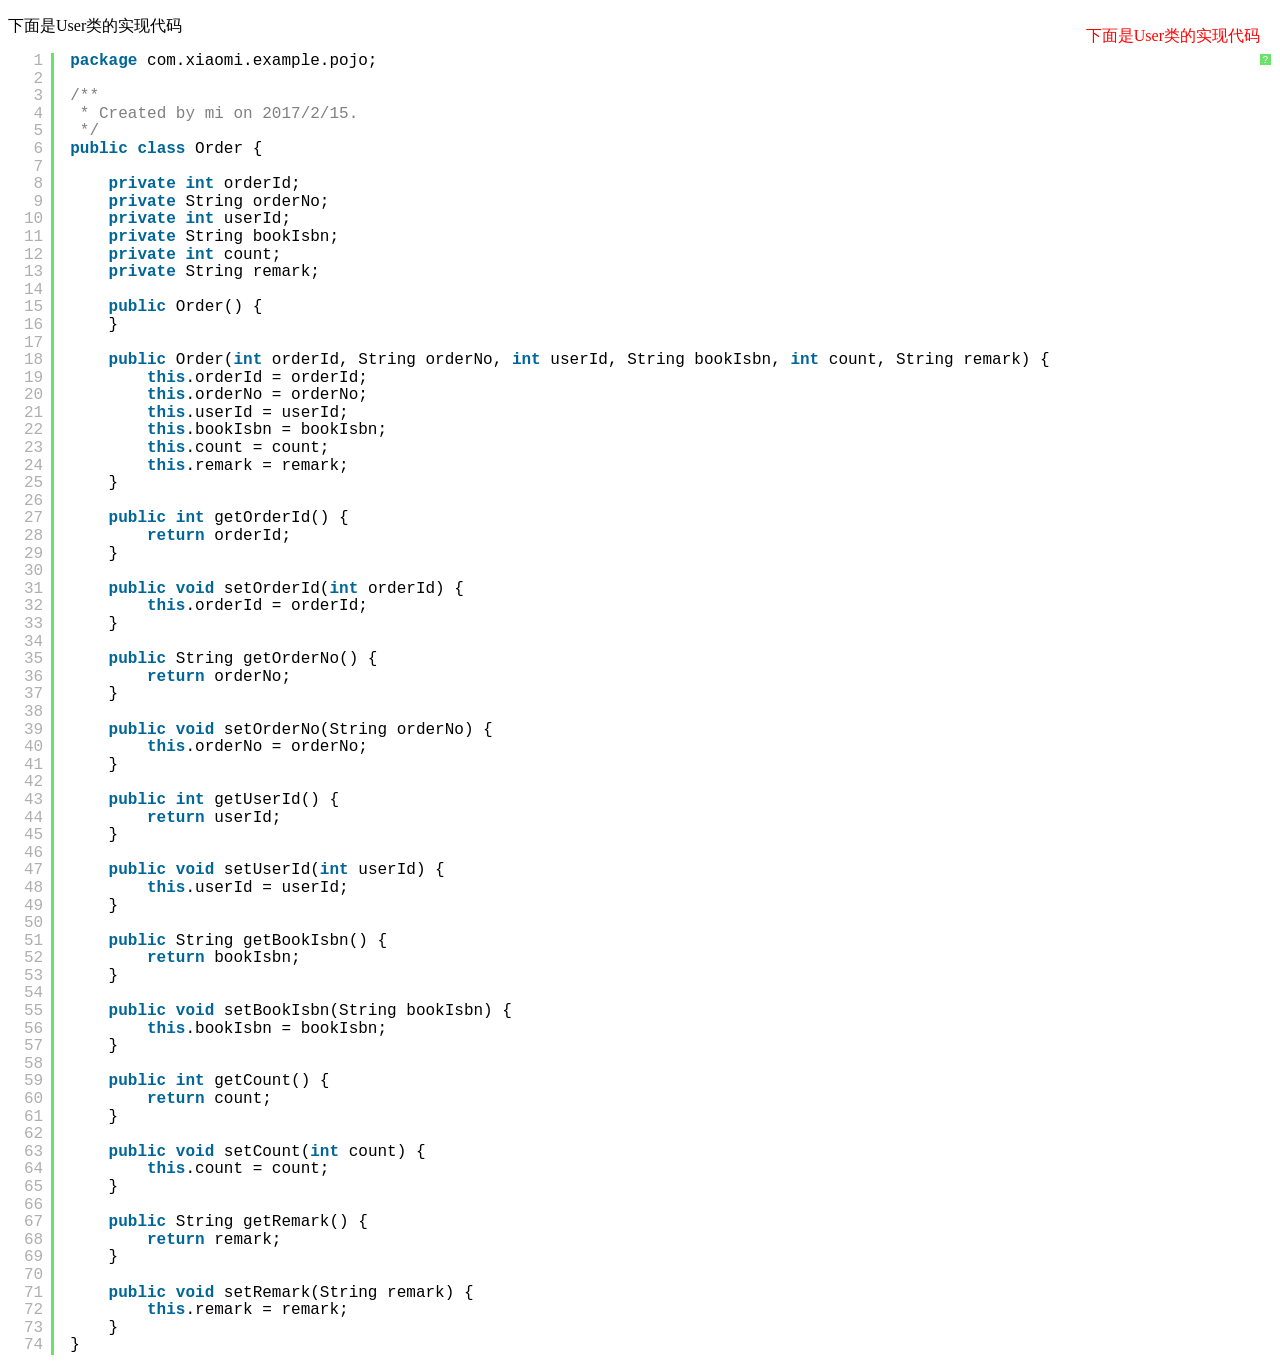
<file: code.html>
<!DOCTYPE html>
<html lang="en">
<head>
    <meta charset="UTF-8">
    <title>Title</title>
    <script type="text/javascript" src="js/syntax-high-lighter/shCore.js" ></script>
    <script type="text/javascript" src="js/syntax-high-lighter/shBrushJava.js"></script>
    <link type="text/css" rel="stylesheet" href="css/syntax-high-lighter/shCoreDefault.css">
    <script type="text/javascript">SyntaxHighlighter.all();</script>
    <style type="text/css">
        p.relative{
            position: fixed;
            top: 10px;
            bottom: 20px;
            right: 20px;
            color: #FF0000;
        }
    </style>
</head>
<body>
<p class="relative">下面是User类的实现代码</p>
<p >下面是User类的实现代码</p>
<pre class="brush: java;" >
package com.xiaomi.example.pojo;

/**
 * Created by mi on 2017/2/15.
 */
public class Order {

    private int orderId;
    private String orderNo;
    private int userId;
    private String bookIsbn;
    private int count;
    private String remark;

    public Order() {
    }

    public Order(int orderId, String orderNo, int userId, String bookIsbn, int count, String remark) {
        this.orderId = orderId;
        this.orderNo = orderNo;
        this.userId = userId;
        this.bookIsbn = bookIsbn;
        this.count = count;
        this.remark = remark;
    }

    public int getOrderId() {
        return orderId;
    }

    public void setOrderId(int orderId) {
        this.orderId = orderId;
    }

    public String getOrderNo() {
        return orderNo;
    }

    public void setOrderNo(String orderNo) {
        this.orderNo = orderNo;
    }

    public int getUserId() {
        return userId;
    }

    public void setUserId(int userId) {
        this.userId = userId;
    }

    public String getBookIsbn() {
        return bookIsbn;
    }

    public void setBookIsbn(String bookIsbn) {
        this.bookIsbn = bookIsbn;
    }

    public int getCount() {
        return count;
    }

    public void setCount(int count) {
        this.count = count;
    }

    public String getRemark() {
        return remark;
    }

    public void setRemark(String remark) {
        this.remark = remark;
    }
}

</pre>

</body>
</html>
</file>
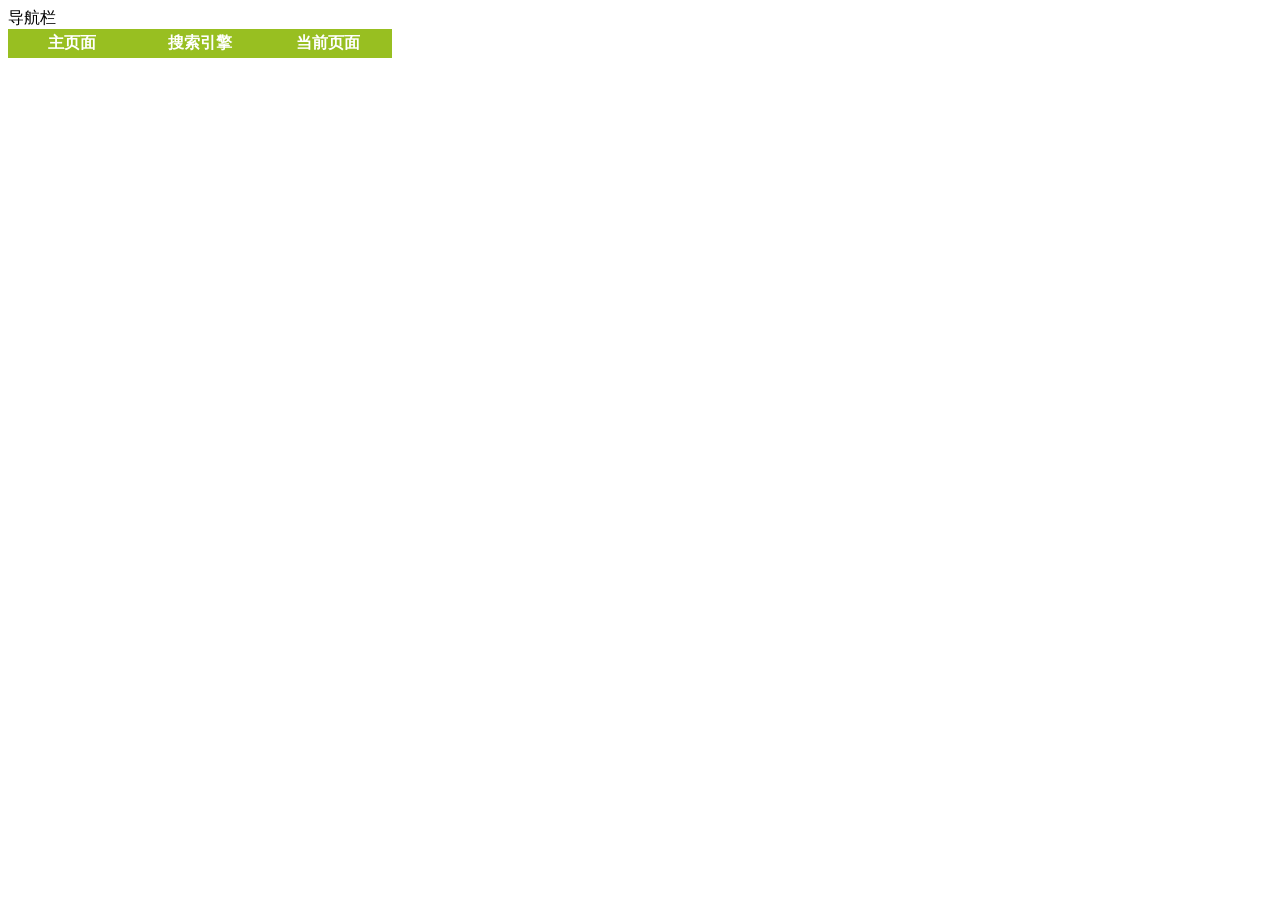
<file: html/box-model.html>
<!DOCTYPE html>
<html lang="en" xmlns:border="http://www.w3.org/1999/xhtml">
<head>
    <meta charset="UTF-8">
    <title>CSS盒子模型</title>
    <style type="text/css">
        ul{
            list-style-type: none;
            margin:0;
            padding: 0;
            overflow: hidden;

        }
        li{
            float: left;
        }
        a:link , a:visited{
            display: block;
            background-color: #98bf21;
            text-align: center;
            font-weight:bold;
            color:#FFFFFF;
            width:120px;
            padding:4px;
            text-decoration: none;
        }
        a:hover, a:active{
            background-color: #7A991A;
        }

        .dropdown{
            position: relative;
            display: inline-block;
        }
        .dropdown-content{
            display: none;
            position: absolute;
            background-color: #1dc116;
            min-width: 160px;
            box-shadow: 0px 8px 16px 0px ;
            padding: 12px 16px;
        }
        .dropdown:hover .dropdown-content {
            display: block;
        }
    </style>
</head>
<body>
导航栏
<br>
<ul>
    <li><a href="../index.html">主页面</a></li>
    <li class="dropdown"><a href="#">搜索引擎</a>
        <div class="dropdown-content"><p>1111111111</p><p>2222222222</p></div>
    </li>
    <li><a href="#">当前页面</a></li>
</ul>

<!--<div style="background-color:lightgrey;  border:25px solid green;padding: 25px; border-radius: 10px; top: 0px;" >
   <img src="../img/img_submit.gif" style=" top: 0px; z-index: -1">
    这是元素

</div>-->

</body>
</html>
</file>
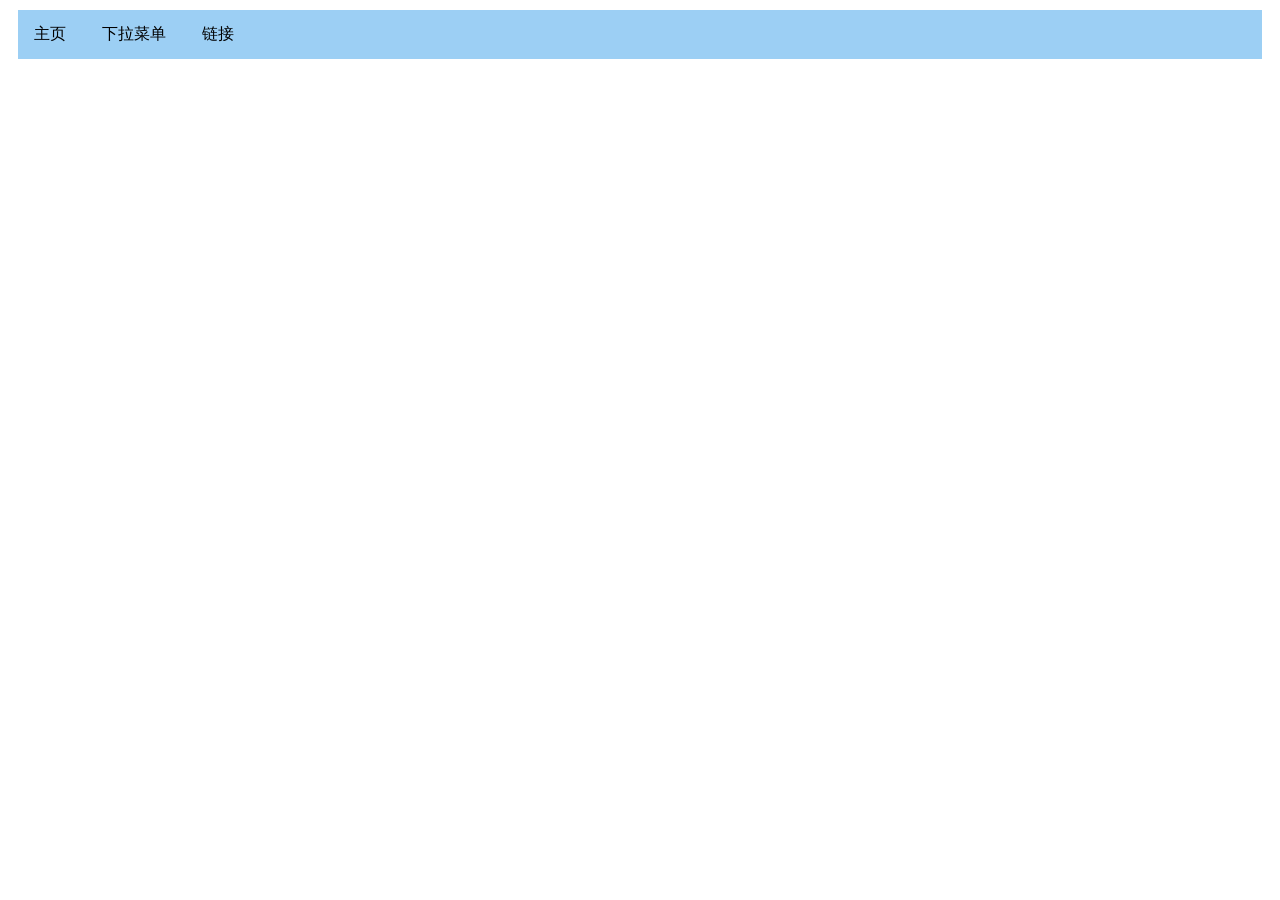
<file: html/daohang.html>
<!DOCTYPE html>
<html>
<head>
    <title>下拉菜单实例|菜鸟教程(runoob.com)</title>
    <meta charset="utf-8">
    <style>
        .daohang {
            margin: 10px;
            padding: 0px;
            background-color: #9ccff4;
        }
        .dropdown {
            display: inline-block;
        }
         .dropbtn {
            display: inline-block;
            color: black;
            text-align: center;
            padding: 14px 16px;
            text-decoration: none;
        }
        .dropdown:hover .dropbtn {
            background-color: #2a9988;
        }

        .dropdown-content {
            display: none;
            position: absolute;
            background-color: #f9f9f9;
            min-width: 160px;
            box-shadow: 0px 8px 16px 0px rgba(0,0,0,0.2);
        }

        .dropdown-content a {
            color: black;
            padding: 12px 16px;
            text-decoration: none;
            display: block;
        }

        .dropdown-content a:hover {background-color: #f1f1f1}

        .dropdown:hover .dropdown-content {
            display: block;
        }
    </style>
</head>
<body>

<div class="daohang">
    <div class="dropdown">
        <a href="index.html" class="dropbtn">主页 </a>
    </div>
    <div class="dropdown">
        <a href="#" class="dropbtn">下拉菜单</a>
        <div class="dropdown-content">
            <a href="#">链接 1</a>
            <a href="#">链接 2</a>
            <a href="#">链接 3</a>
        </div>
    </div>
    <div class="dropdown">
        <a href="#" class="dropbtn">链接</a>
        <div class="dropdown-content">
            <a href="https://www.baidu.com">百度</a>
            <a href="https://www.google.com.hk">谷歌</a>
            <a href="http://www.iqiyi.com">爱奇艺</a>
        </div>
    </div>
</div>

</body>
</html>
</file>
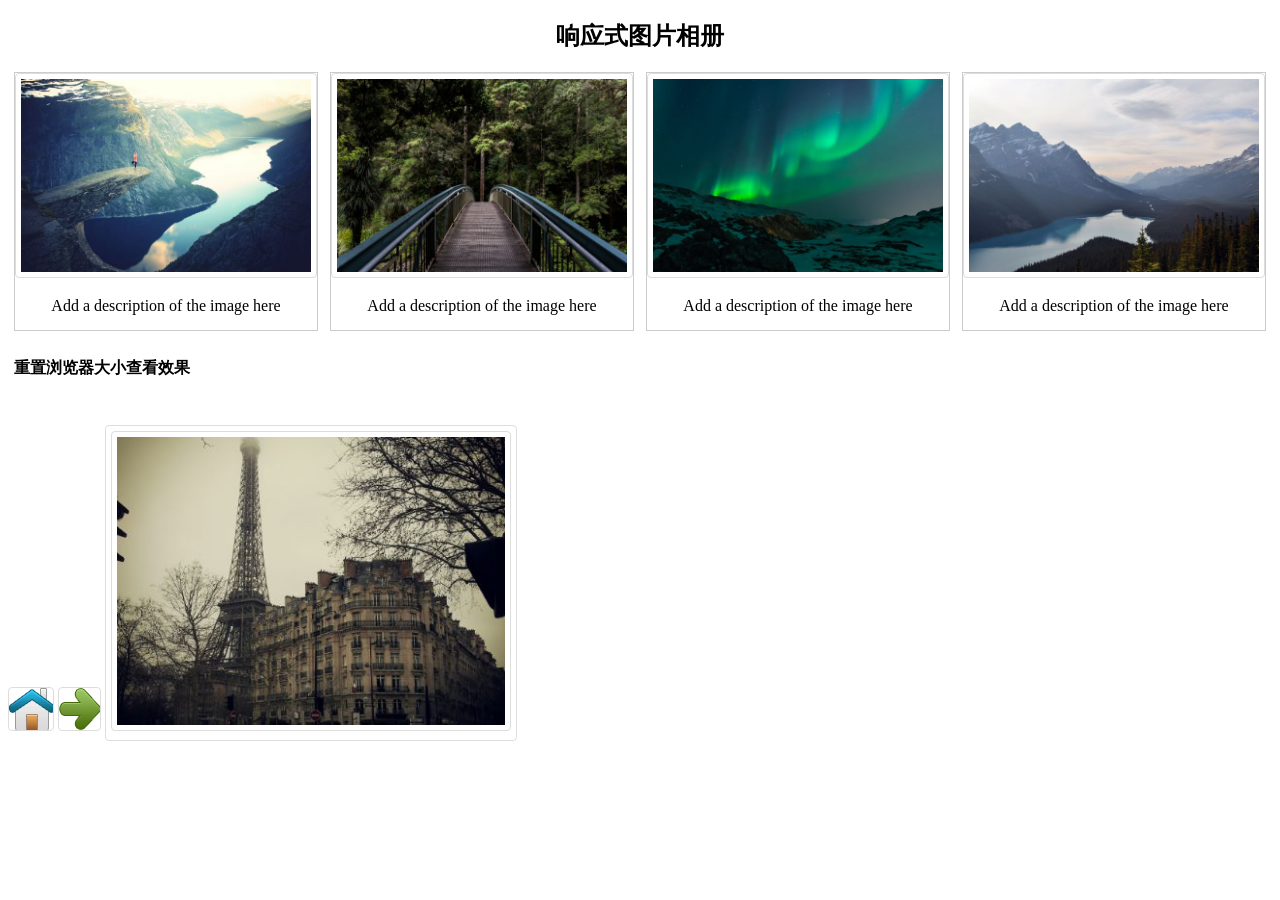
<file: html/image_show.html>
<!DOCTYPE html>
<html>
<head>
    <meta charset="utf-8">
    <title>菜鸟教程(runoob.com)</title>
    <link type="text/css" rel="stylesheet" href="../css/my-style.css" >
    <style>
        div.img {
            border: 1px solid #ccc;
        }

        div.img:hover {
            border: 1px solid #777;
        }

        div.img img {
            width: 100%;
            height: auto;
        }

        div.desc {
            padding: 15px;
            text-align: center;
        }

        * {
            box-sizing: border-box;
        }

        .responsive {
            padding: 0 6px;
            float: left;
            width: 24.99999%;
        }

        @media only screen and (max-width: 700px){
            .responsive {
                width: 49.99999%;
                margin: 6px 0;
            }
        }

        @media only screen and (max-width: 500px){
            .responsive {
                width: 100%;
            }
        }

        .clearfix:after {
            content: "";
            display: table;
            clear: both;
        }
    </style>
</head>
<body>

<h2 style="text-align:center">响应式图片相册</h2>

<div class="responsive">
    <div class="img">
        <a target="_blank" href="../img/img_show1.jpg">
            <img src="../img/img_show1.jpg" alt="Trolltunga Norway" width="300" height="200">
        </a>
        <div class="desc">Add a description of the image here</div>
    </div>
</div>


<div class="responsive">
    <div class="img">
        <a target="_blank" href="../img/img_show2.jpg">
            <img src="../img/img_show2.jpg" alt="Forest" width="600" height="400">
        </a>
        <div class="desc">Add a description of the image here</div>
    </div>
</div>

<div class="responsive">
    <div class="img">
        <a target="_blank" href="../img/img_show3.jpg">
            <img src="../img/img_show3.jpg" alt="Northern Lights" width="600" height="400">
        </a>
        <div class="desc">Add a description of the image here</div>
    </div>
</div>

<div class="responsive">
    <div class="img">
        <a target="_blank" href="../img/img_show4.jpg">
            <img src="../img/img_show4.jpg" alt="Mountains" width="600" height="400">
        </a>
        <div class="desc">Add a description of the image here</div>
    </div>
</div>

<div class="clearfix"></div>

<div style="padding:6px;">

    <h4>重置浏览器大小查看效果</h4>
</div>
<br>
<img class="home" src="../img/img_trans.gif">
<img class="next" src="../img/img_trans.gif">

<a class="imglink" target="_blank" href="../img/paris.jpg">
    <img src="../img/paris.jpg" alt="Pairs" width="400" height="300">
</a>

</body>
</html>
</file>
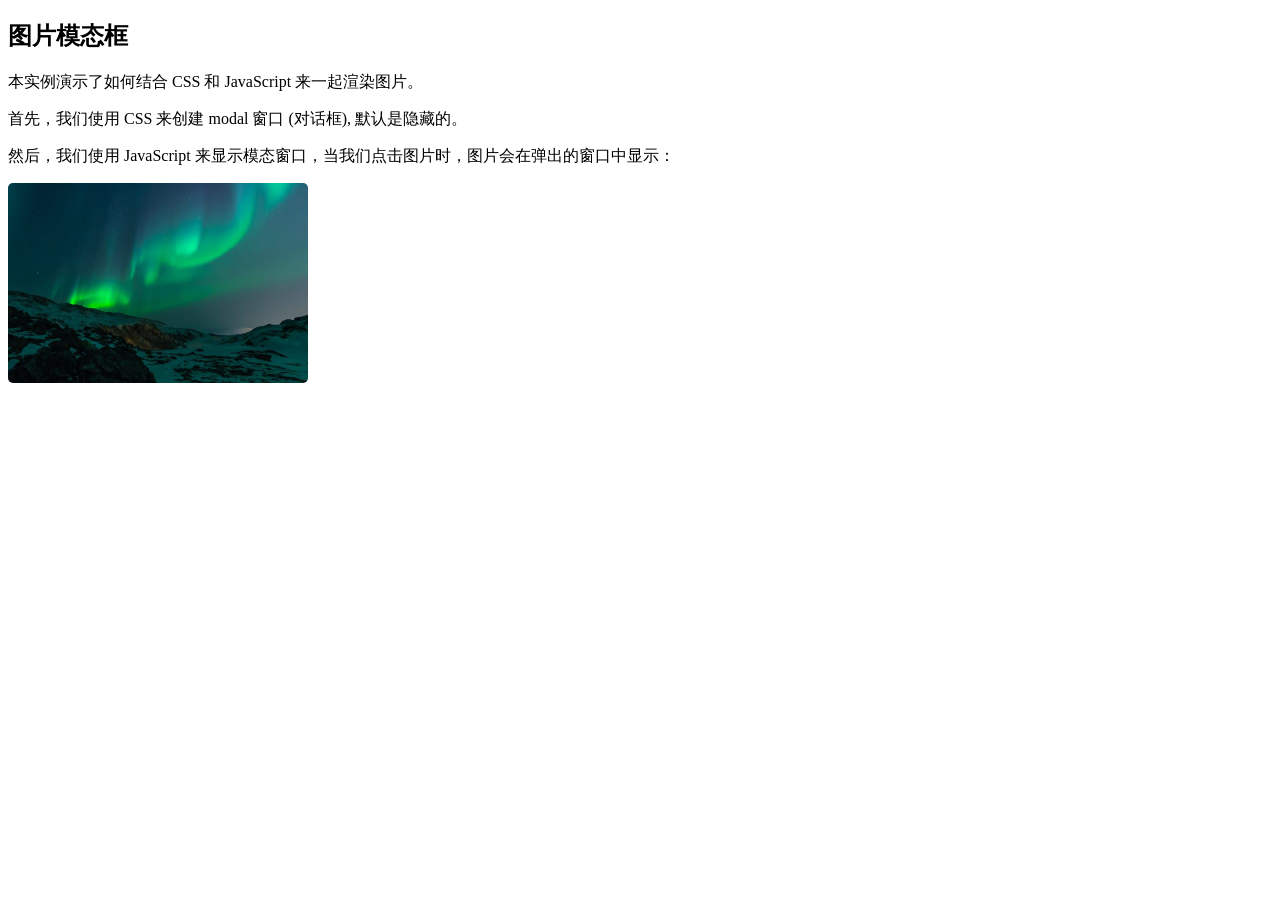
<file: html/modal_show.html>
<!DOCTYPE html>
<html>
<head>
    <meta charset="utf-8">
    <title>菜鸟教程(runoob.com)</title>
    <style>
        #myImg {
            border-radius: 5px;
            cursor: pointer;
            transition: 0.3s;
        }

        #myImg:hover {opacity: 0.7;}

        /* The Modal (background) */
        .modal {
            display: none; /* Hidden by default */
            position: fixed; /* Stay in place */
            z-index: 1; /* Sit on top */
            padding-top: 100px; /* Location of the box */
            left: 0;
            top: 0;
            width: 100%; /* Full width */
            height: 100%; /* Full height */
            overflow: auto; /* Enable scroll if needed */
            background-color: rgb(0,0,0); /* Fallback color */
            background-color: rgba(0,0,0,0.9); /* Black w/ opacity */
        }

        /* Modal Content (image) */
        .modal-content {
            margin: auto;
            display: block;
            width: 80%;
            max-width: 700px;
        }

        /* Caption of Modal Image */
        #caption {
            margin: auto;
            display: block;
            width: 80%;
            max-width: 700px;
            text-align: center;
            color: #ccc;
            padding: 10px 0;
            height: 150px;
        }

        /* Add Animation */
        .modal-content, #caption {
            -webkit-animation-name: zoom;
            -webkit-animation-duration: 0.6s;
            animation-name: zoom;
            animation-duration: 0.6s;
        }

        @-webkit-keyframes zoom {
            from {-webkit-transform: scale(0)}
            to {-webkit-transform: scale(1)}
        }

        @keyframes zoom {
            from {transform: scale(0.1)}
            to {transform: scale(1)}
        }

        /* The Close Button */
        .close {
            position: absolute;
            top: 15px;
            right: 35px;
            color: #f1f1f1;
            font-size: 40px;
            font-weight: bold;
            transition: 0.3s;
        }

        .close:hover,
        .close:focus {
            color: #bbb;
            text-decoration: none;
            cursor: pointer;
        }

        /* 100% Image Width on Smaller Screens */
        @media only screen and (max-width: 700px){
            .modal-content {
                width: 100%;
            }
        }
    </style>
</head>
<body>

<h2>图片模态框</h2>
<p>本实例演示了如何结合 CSS 和 JavaScript 来一起渲染图片。</p><p>
    首先，我们使用 CSS 来创建 modal 窗口 (对话框), 默认是隐藏的。<p>
<p>然后，我们使用 JavaScript 来显示模态窗口，当我们点击图片时，图片会在弹出的窗口中显示：</p>
<img id="myImg" src="../img/img_lights.jpg" alt="Northern Lights, Norway" width="300" height="200">

<!-- The Modal -->
<div id="myModal" class="modal">
    <span class="close">×</span>
    <img class="modal-content" id="img01">
    <div id="caption"></div>
</div>

<script>
    // 获取模态窗口
    var modal = document.getElementById('myModal');

    // 获取图片模态框，alt 属性作为图片弹出中文本描述
    var img = document.getElementById('myImg');
    var modalImg = document.getElementById("img01");
    var captionText = document.getElementById("caption");
    img.onclick = function(){
        modal.style.display = "block";
        modalImg.src = this.src;
        modalImg.alt = this.alt;
        captionText.innerHTML = this.alt;
    }

    // 获取 <span> 元素，设置关闭模态框按钮
    var span = document.getElementsByClassName("close")[0];

    // 点击 <span> 元素上的 (x), 关闭模态框
    span.onclick = function() {
        modal.style.display = "none";
    }
</script>

</body>
</html>
</file>
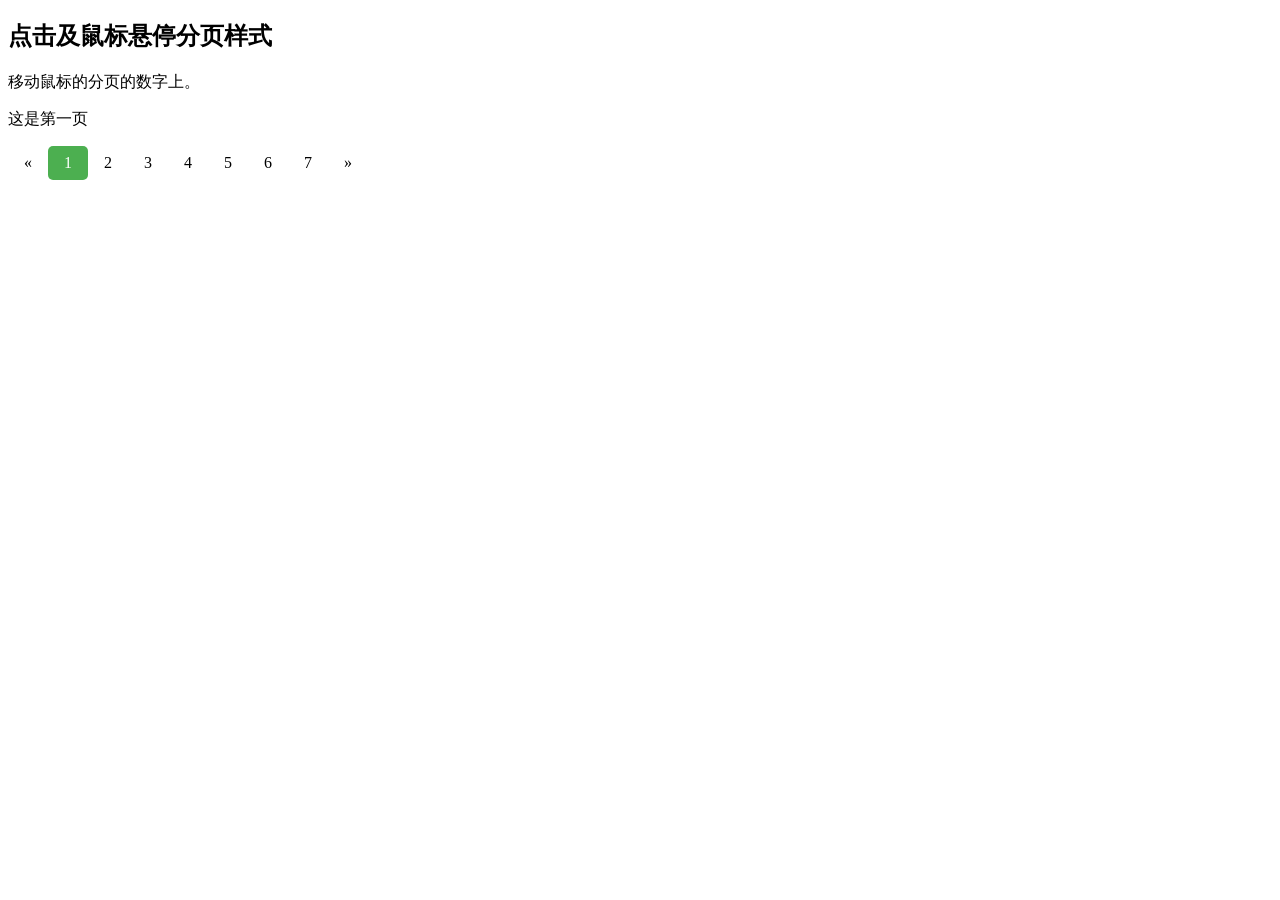
<file: html/page_1.html>
<!DOCTYPE html>
<html>
<head>
    <meta charset="utf-8">
    <title>菜鸟教程(runoob.com)</title>
    <style>
        ul.pagination {
            display: inline-block;
            padding: 0;
            margin: 0;
        }

        ul.pagination li {display: inline;}

        ul.pagination li a {
            color: black;
            float: left;
            padding: 8px 16px;
            text-decoration: none;
            border-radius:5px;
        }

        ul.pagination li a.active {
            background-color: #4CAF50;
            color: white;
        }

        ul.pagination li a:hover:not(.active) {background-color: #ddd;}
    </style>
</head>
<body>

<h2>点击及鼠标悬停分页样式</h2>
<p>移动鼠标的分页的数字上。</p>
<p>
    这是第一页
</p>
<ul class="pagination">
    <li><a href="#">«</a></li>
    <li><a class="active" href="#">1</a></li>
    <li><a href="page_2.html">2</a></li>
    <li><a href="#">3</a></li>
    <li><a href="#">4</a></li>
    <li><a href="#">5</a></li>
    <li><a href="#">6</a></li>
    <li><a href="#">7</a></li>
    <li><a href="page_2.html">»</a></li>
</ul>

</body>
</html>
</file>
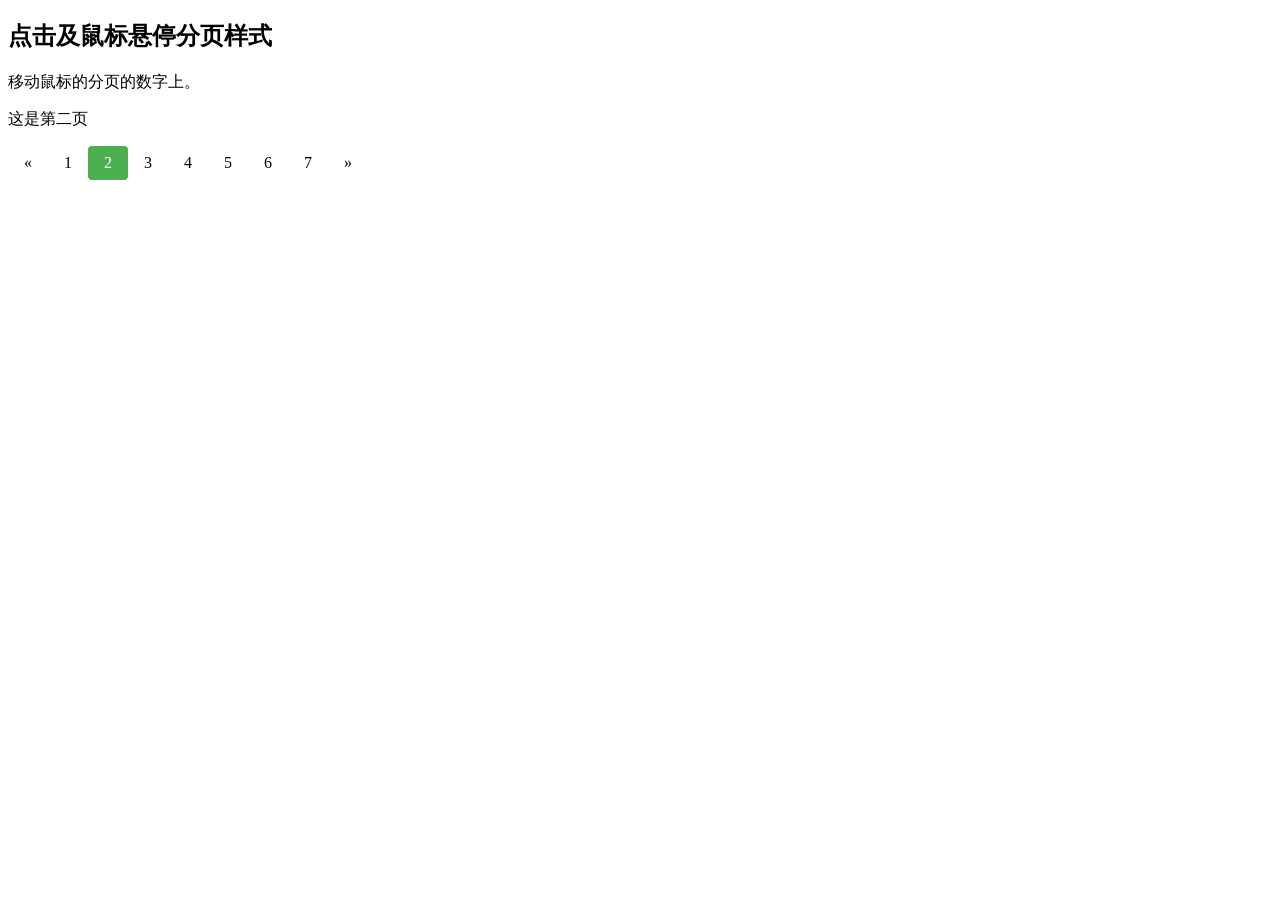
<file: html/page_2.html>
<!DOCTYPE html>
<html>
<head>
    <meta charset="utf-8">
    <title>菜鸟教程(runoob.com)</title>
    <style>
        ul.pagination {
            display: inline-block;
            padding: 0;
            margin: 0;
        }

        ul.pagination li {display: inline;}

        ul.pagination li a {
            color: black;
            float: left;
            padding: 8px 16px;
            text-decoration: none;
            border-radius:4px;
        }

        ul.pagination li a.active {
            background-color: #4CAF50;
            color: white;
        }

        ul.pagination li a:hover:not(.active) {background-color: #ddd;}
    </style>
</head>
<body>

<h2>点击及鼠标悬停分页样式</h2>
<p>移动鼠标的分页的数字上。</p>
<p>
    这是第二页
</p>
<ul class="pagination">
    <li><a href="page_1.html">«</a></li>
    <li><a href="page_1.html">1</a></li>
    <li><a class="active" href="#">2</a></li>
    <li><a href="#">3</a></li>
    <li><a href="#">4</a></li>
    <li><a href="#">5</a></li>
    <li><a href="#">6</a></li>
    <li><a href="#">7</a></li>
    <li><a href="#">»</a></li>
</ul>

</body>
</html>
</file>
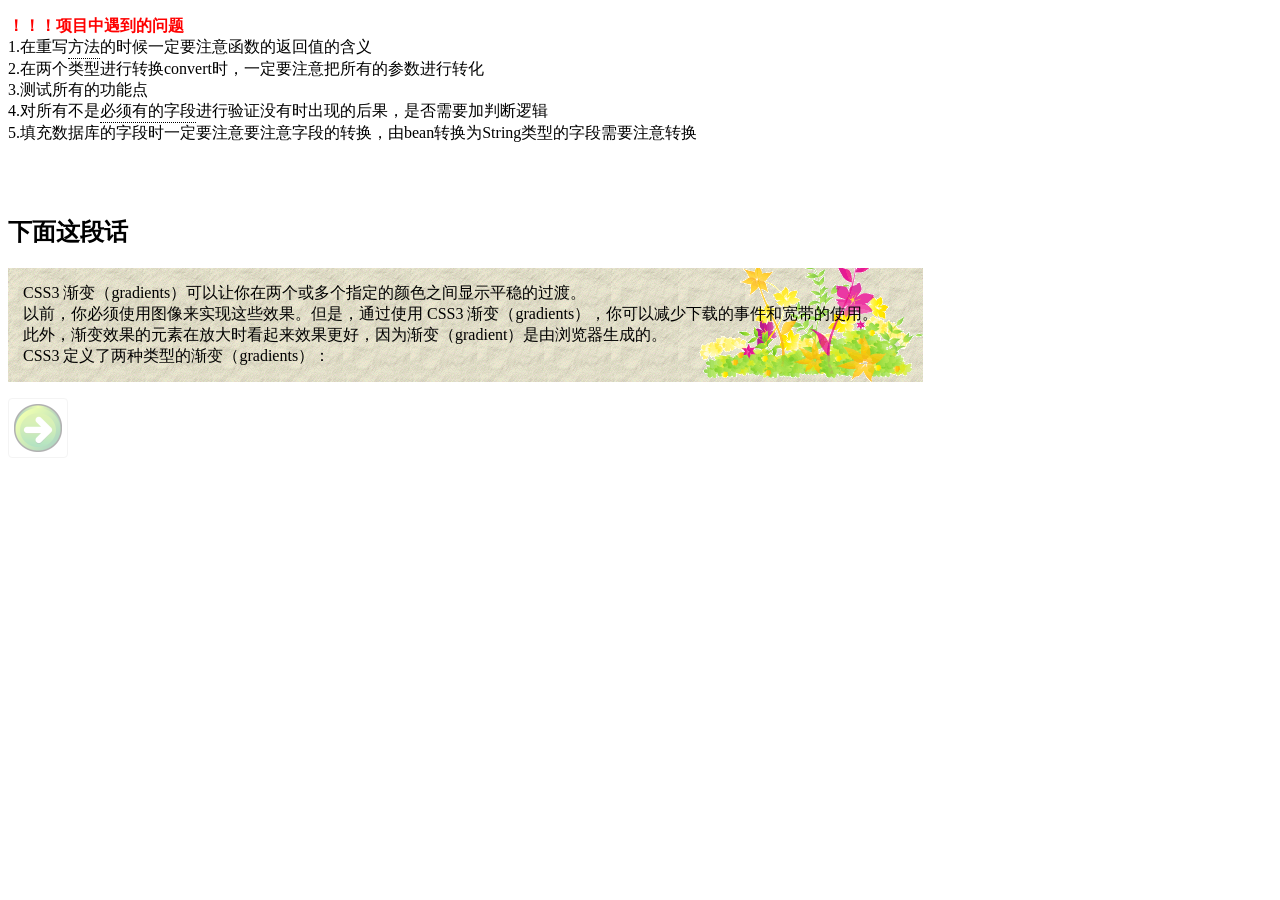
<file: html/tooltip.html>
<!DOCTYPE html>
<html lang="en" xmlns:border="http://www.w3.org/1999/xhtml">
<head>
    <meta charset="UTF-8">
    <title>提示文本</title>
    <link type="text/css" rel="stylesheet" href="../css/my-style.css" />
    <style type="text/css">
        .important{
            color: #FF0000;
            font-family: 华文楷体;
            font-weight: bolder;
        }
    </style>
</head>
<body>
    <p>
        <span class="important">！！！项目中遇到的问题</span> <br>
        1.在重写<span class="tooltip">方法<span class="tooltiptext">指继承类的方法重写</span></span>的时候一定要注意函数的返回值的含义<br>
        2.在两个类型进行转换convert时，一定要注意把所有的参数进行转化<br>
        3.测试所有的功能点<br>
        4.对所有不是<span class="tooltip">必须有的字段<span class="tooltiptext" style="">肯定会有的字段</span></span>进行验证没有时出现的后果，是否需要加判断逻辑<br>
        5.填充数据库的字段时一定要注意要注意字段的转换，由bean转换为String类型的字段需要注意转换<br>
    </p>
    <br><br>
    <h2>下面这段话</h2>
    <p class="background_content" style="width: 70%; font: ;">
        CSS3 渐变（gradients）可以让你在两个或多个指定的颜色之间显示平稳的过渡。<br>
        以前，你必须使用图像来实现这些效果。但是，通过使用 CSS3 渐变（gradients），你可以减少下载的事件和宽带的使用。<br>
        此外，渐变效果的元素在放大时看起来效果更好，因为渐变（gradient）是由浏览器生成的。<br>
        CSS3 定义了两种类型的渐变（gradients）：<br>
    </p>
<img src="../img/img_submit.gif" style="opacity: 0.3" >
</body>
</html>
</file>
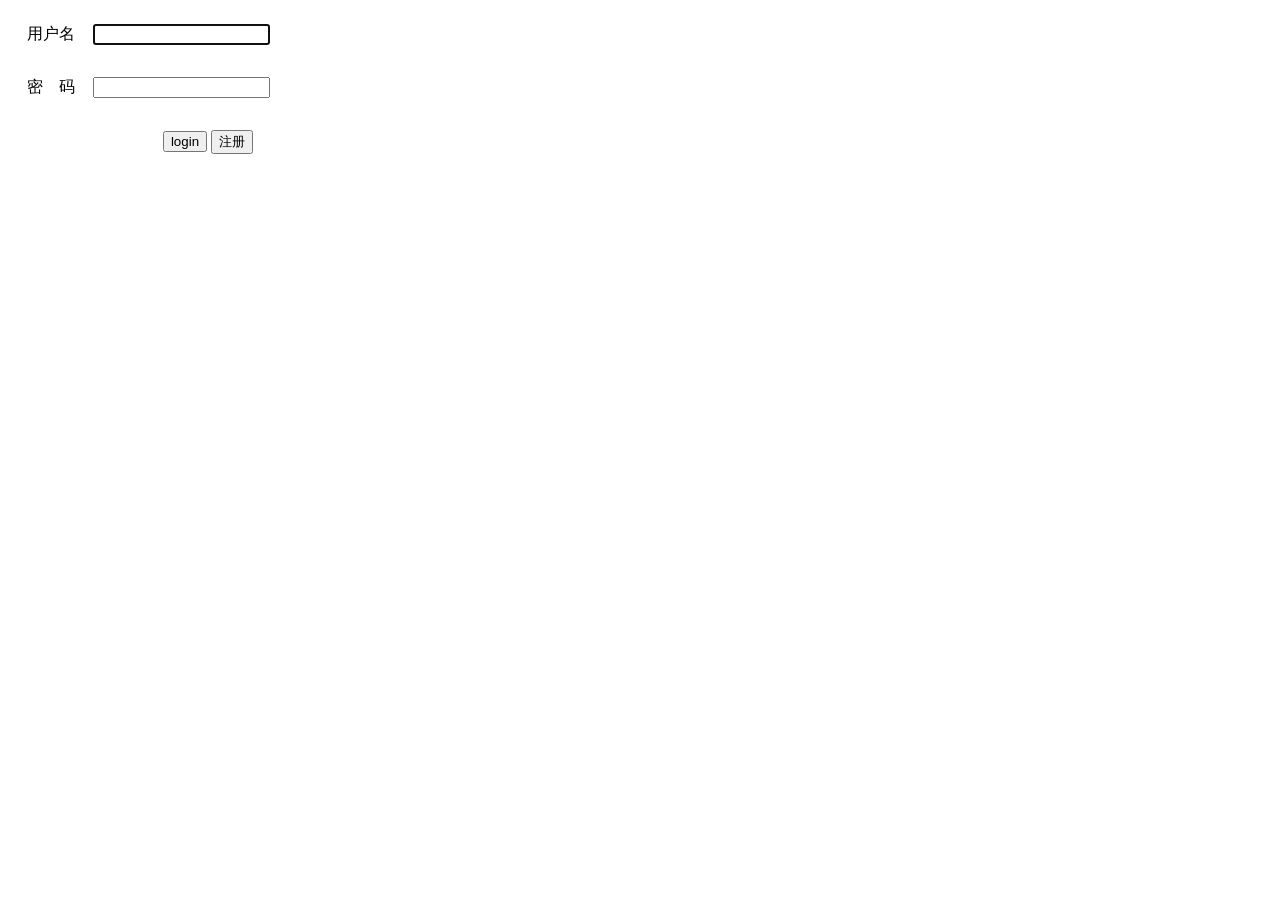
<file: src/main/webapp/views/login.html>
<!DOCTYPE html>
<html lang="en">
<head>
    <meta charset="UTF-8">
    <title>登录</title>
</head>
<script type="text/javascript">
    function login() {
        var username = document.getElementById("username").value;
        var password = document.getElementById("password").value;
        var login_error = document.getElementById("login_error");
        $.ajax({
            type: "POST",
            url: "login",
            contentType:"application/json;charset=utf-8",
            dataType: "text",
            data: JSON.stringify({"username":username, "password":password}),
            success: function (data) {
                var json = JSON.parse(data);
                if(json.result == "OK"){
                    location.href="views/loginsuccess.html";
                    login_error.text="";
                } else {
                    alert("no user or password error");
                    login_error.text="no user or password error";
                }
            }
        });

    }
</script>
<body>

<table cellpadding="0" cellspacing="0" width="400">
    <tr>
        <td><p align="center">用户名</p></td>
        <td><input type="text" id="username" value= "" required autofocus></td>
    </tr>
    <tr>
        <td><p align="center">密　码</p></td>
        <td><input type="password" id="password" required></td>
    </tr>
    <tr >
        <td colspan="2">
            <p align="center"><button type="button" class="btn btn-common" onclick="login()">login</button>
                <input name="register" type="button" value="注册" onclick="register.html"></p>
        </td>
    </tr>
</table>
</body>
</html>
</file>
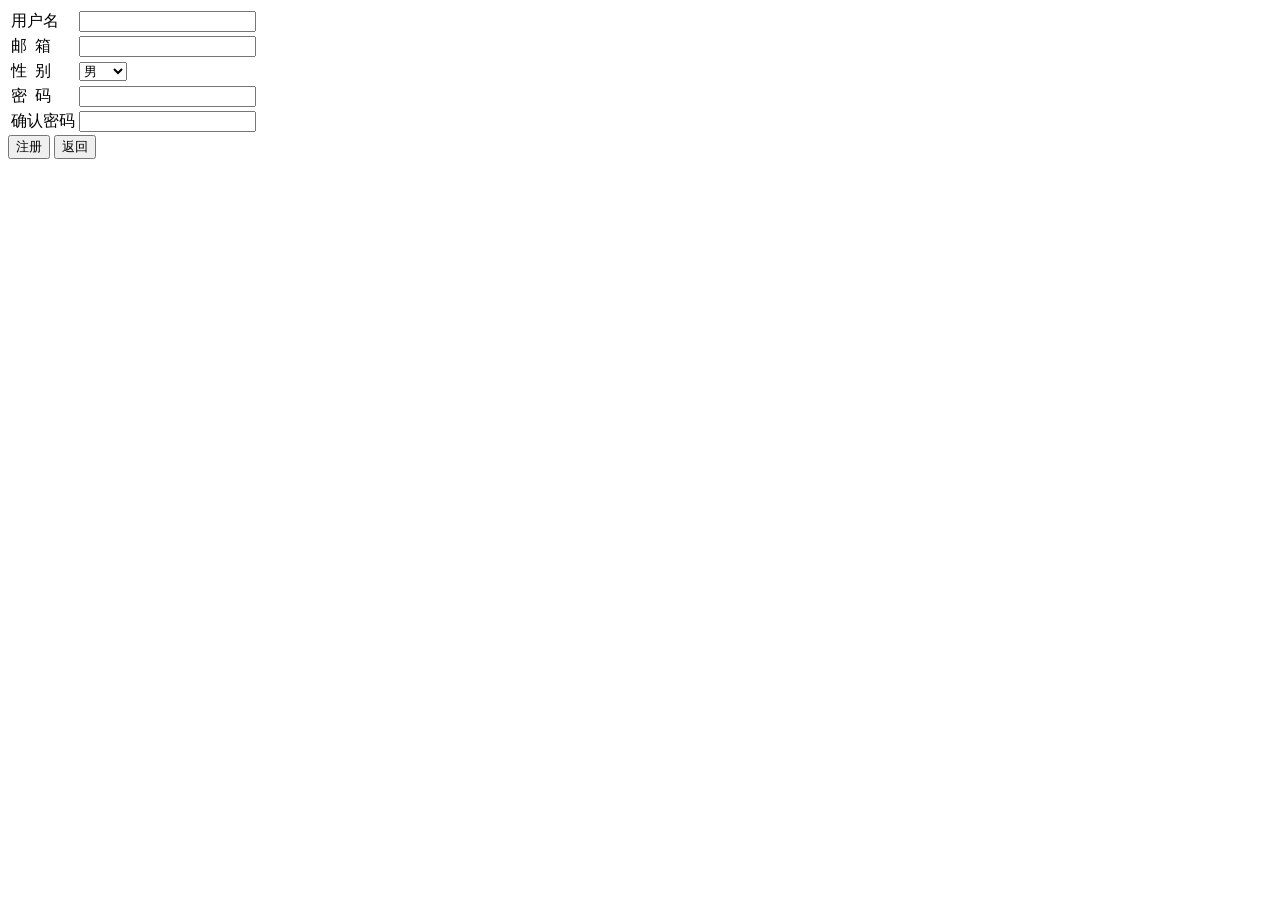
<file: src/main/webapp/views/register.html>
<!DOCTYPE html>
<html lang="en">
<head>
    <meta charset="UTF-8">
    <title>注册用户</title>
    <script type="text/javascript" src="js/jquery-3.2.0.min.js"></script>
</head>
<script type="text/javascript">

    $(function(){

    });
    function back() {
        window.history.back(-1);
    }
    function nameVerify() {
        var userName = document.getElementById("username").value;
        var nameVerify = document.getElementById("nameVerify");
        if(userName != null && userName != "") {
            nameVerify.innerHTML = "";
        } else {
            nameVerify.innerHTML = "用户名不能为空";
            return false;
        }
        // look name is exist
        var url = "";
        alert(url);
        /*$.ajax({
            type: "GET",
            url: url,
            dataType: "json",
            contentType: "application/json;charset=utf-8",
            data: {"userName": userName},
            success: function (data) {
                var json = JSON.parse(data);
                if(json.result=="YES") {
                    //exist user
                    nameVerify.innerHTML = "there had a user";
                    return false;
                } else {
                    nameVerify.innerHTML = "";
                    return true;
                }
            }
        });*/
    }
    function emailVerify() {
        var email = document.getElementById("email").value;
        var emailVerify = document.getElementById("emailVerify");
        var emailReg = /^([a-zA-Z0-9]+[_|\_|\.]?)*[a-zA-Z0-9]+@([a-zA-Z0-9]+[_|\_|\.]?)*[a-zA-Z0-9]+\.[a-zA-Z]{2,3}$/;
        if(email != null && emailReg.test(email)){
            emailVerify.innerHTML = "";
            return true;
        } else {
            emailVerify.innerHTML = "邮件格式不正确";
            return false;
        }
    }
    function passwordVerify() {
        var password = document.getElementById("password").value;
        var confirmPwd = document.getElementById("confirmPwd").value;
        var passwordVerify = document.getElementById("passwordVerify");
        var confirmPwdVerify = document.getElementById("confirmPwdVerify");
        if((password==null || password.length<3) && confirmPwd !== password){
            passwordVerify.innerHTML = "密码不符合要求";
            return false;
        } else{
            passwordVerify.innerHTML = "";
            return true;
        }
    }
    function register() {
        if(nameVerify() && passwordVerify()) {
            var xmlHttp;
            var content="";
            var username = document.getElementById("username").value;
            content += "username=" + username;
            var email = document.getElementById("email").value;
            content += "&email=" + email;
            var gender = document.getElementById("gender").value;
            content += "&gender=" + gender;
            var password = document.getElementById("password").value;
            content += "&password=" + password;

            if(window.XMLHttpRequest){
                xmlHttp = new XMLHttpRequest();
            } else {
                xmlHttp = new ActiveXObject("Microsoft.XMLHTTP");
            }
            xmlHttp.onreadystatechange=function () {
                if(xmlHttp.readyState == 4 && (xmlHttp.status == 200 || xmlHttp.status == 304 )){
                    alert(xmlHttp.responseText);
                }
            }
            xmlHttp.open("POST", "register", true);
            xmlHttp.setRequestHeader("Content-Type", "application/x-www-form-urlencoded");
            xmlHttp.send(content);
        } else {
            alert("请填写正确的注册信息");
            return false;
        }
    }

    function reg() {
        var username = document.getElementById("username").value;
        var email = document.getElementById("email").value;
        var gender = document.getElementById("gender").value;
        var password = document.getElementById("password").value;
        $.ajax({
            type: "POST",
            url: "register",
//            contentType: "application/json",
            dataType:"text",
            data: {'username':username,"email":email,"gender":gender,"password":password},
            success:function () {
                alert("注册成功");
            }
        });
    }
</script>
<body>
<form action="" method="POST">
    <table>
        <tr>
            <td>用户名</td>
            <td><input type="text" id="username" onchange="nameVerify()" required></td>
            <td><span id="nameVerify"></span></td>
        </tr><tr>
            <td>邮&nbsp;&nbsp;箱</td>
            <td><input type="email" id="email" pattern="(\w)+(\.\w+)*@(\w)+((\.\w+)+)" onchange="emailVerify()" required></td>
            <td><span id="emailVerify"></span></td>
        </tr><tr>
            <td>性&nbsp;&nbsp;别</td>
            <td><select id="gender">
                <option>男</option>
                <option>女</option>
                <option>保密</option>
            </select> </td>
        </tr><tr>
            <td>密&nbsp;&nbsp;码</td>
            <td><input type="password" id="password" onchange="passwordVerify() " required></td>
            <td><span id="passwordVerify"></span></td>
        </tr><tr>
            <td>确认密码</td>
            <td><input type="password" id="confirmPwd" onchange="passwordVerify()" required></td>
            <td><span id="confirmPwdVerify"></span></td>
        </tr>


    </table>
    <button  onclick="reg()">注册</button>
    <input  type="button" value="返回" onClick="back()">
</form>

</body>
</html>
</file>
<file: css/syntax-high-lighter/shCoreDefault.css>
/**
 * SyntaxHighlighter
 * http://alexgorbatchev.com/SyntaxHighlighter
 *
 * SyntaxHighlighter is donationware. If you are using it, please donate.
 * http://alexgorbatchev.com/SyntaxHighlighter/donate.html
 *
 * @version
 * 3.0.83 (July 02 2010)
 * 
 * @copyright
 * Copyright (C) 2004-2010 Alex Gorbatchev.
 *
 * @license
 * Dual licensed under the MIT and GPL licenses.
 */
.syntaxhighlighter a,
.syntaxhighlighter div,
.syntaxhighlighter code,
.syntaxhighlighter table,
.syntaxhighlighter table td,
.syntaxhighlighter table tr,
.syntaxhighlighter table tbody,
.syntaxhighlighter table thead,
.syntaxhighlighter table caption,
.syntaxhighlighter textarea {
  -moz-border-radius: 0 0 0 0 !important;
  -webkit-border-radius: 0 0 0 0 !important;
  background: none !important;
  border: 0 !important;
  bottom: auto !important;
  float: none !important;
  height: auto !important;
  left: auto !important;
  line-height: 1.1em !important;
  margin: 0 !important;
  outline: 0 !important;
  overflow: visible !important;
  padding: 0 !important;
  position: static !important;
  right: auto !important;
  text-align: left !important;
  top: auto !important;
  vertical-align: baseline !important;
  width: auto !important;
  box-sizing: content-box !important;
  font-family: "Consolas", "Bitstream Vera Sans Mono", "Courier New", Courier, monospace !important;
  font-weight: normal !important;
  font-style: normal !important;
  font-size: 1em !important;
  min-height: inherit !important;
  min-height: auto !important;
}

.syntaxhighlighter {
  width: 100% !important;
  margin: 1em 0 1em 0 !important;
  position: relative !important;
  overflow: auto !important;
  font-size: 1em !important;
}
.syntaxhighlighter.source {
  overflow: hidden !important;
}
.syntaxhighlighter .bold {
  font-weight: bold !important;
}
.syntaxhighlighter .italic {
  font-style: italic !important;
}
.syntaxhighlighter .line {
  white-space: pre !important;
}
.syntaxhighlighter table {
  width: 100% !important;
}
.syntaxhighlighter table caption {
  text-align: left !important;
  padding: .5em 0 0.5em 1em !important;
}
.syntaxhighlighter table td.code {
  width: 100% !important;
}
.syntaxhighlighter table td.code .container {
  position: relative !important;
}
.syntaxhighlighter table td.code .container textarea {
  box-sizing: border-box !important;
  position: absolute !important;
  left: 0 !important;
  top: 0 !important;
  width: 100% !important;
  height: 100% !important;
  border: none !important;
  background: white !important;
  padding-left: 1em !important;
  overflow: hidden !important;
  white-space: pre !important;
}
.syntaxhighlighter table td.gutter .line {
  text-align: right !important;
  padding: 0 0.5em 0 1em !important;
}
.syntaxhighlighter table td.code .line {
  padding: 0 1em !important;
}
.syntaxhighlighter.nogutter td.code .container textarea, .syntaxhighlighter.nogutter td.code .line {
  padding-left: 0em !important;
}
.syntaxhighlighter.show {
  display: block !important;
}
.syntaxhighlighter.collapsed table {
  display: none !important;
}
.syntaxhighlighter.collapsed .toolbar {
  padding: 0.1em 0.8em 0em 0.8em !important;
  font-size: 1em !important;
  position: static !important;
  width: auto !important;
  height: auto !important;
}
.syntaxhighlighter.collapsed .toolbar span {
  display: inline !important;
  margin-right: 1em !important;
}
.syntaxhighlighter.collapsed .toolbar span a {
  padding: 0 !important;
  display: none !important;
}
.syntaxhighlighter.collapsed .toolbar span a.expandSource {
  display: inline !important;
}
.syntaxhighlighter .toolbar {
  position: absolute !important;
  right: 1px !important;
  top: 1px !important;
  width: 11px !important;
  height: 11px !important;
  font-size: 10px !important;
  z-index: 10 !important;
}
.syntaxhighlighter .toolbar span.title {
  display: inline !important;
}
.syntaxhighlighter .toolbar a {
  display: block !important;
  text-align: center !important;
  text-decoration: none !important;
  padding-top: 1px !important;
}
.syntaxhighlighter .toolbar a.expandSource {
  display: none !important;
}
.syntaxhighlighter.ie {
  font-size: .9em !important;
  padding: 1px 0 1px 0 !important;
}
.syntaxhighlighter.ie .toolbar {
  line-height: 8px !important;
}
.syntaxhighlighter.ie .toolbar a {
  padding-top: 0px !important;
}
.syntaxhighlighter.printing .line.alt1 .content,
.syntaxhighlighter.printing .line.alt2 .content,
.syntaxhighlighter.printing .line.highlighted .number,
.syntaxhighlighter.printing .line.highlighted.alt1 .content,
.syntaxhighlighter.printing .line.highlighted.alt2 .content {
  background: none !important;
}
.syntaxhighlighter.printing .line .number {
  color: #bbbbbb !important;
}
.syntaxhighlighter.printing .line .content {
  color: black !important;
}
.syntaxhighlighter.printing .toolbar {
  display: none !important;
}
.syntaxhighlighter.printing a {
  text-decoration: none !important;
}
.syntaxhighlighter.printing .plain, .syntaxhighlighter.printing .plain a {
  color: black !important;
}
.syntaxhighlighter.printing .comments, .syntaxhighlighter.printing .comments a {
  color: #008200 !important;
}
.syntaxhighlighter.printing .string, .syntaxhighlighter.printing .string a {
  color: blue !important;
}
.syntaxhighlighter.printing .keyword {
  color: #006699 !important;
  font-weight: bold !important;
}
.syntaxhighlighter.printing .preprocessor {
  color: gray !important;
}
.syntaxhighlighter.printing .variable {
  color: #aa7700 !important;
}
.syntaxhighlighter.printing .value {
  color: #009900 !important;
}
.syntaxhighlighter.printing .functions {
  color: #ff1493 !important;
}
.syntaxhighlighter.printing .constants {
  color: #0066cc !important;
}
.syntaxhighlighter.printing .script {
  font-weight: bold !important;
}
.syntaxhighlighter.printing .color1, .syntaxhighlighter.printing .color1 a {
  color: gray !important;
}
.syntaxhighlighter.printing .color2, .syntaxhighlighter.printing .color2 a {
  color: #ff1493 !important;
}
.syntaxhighlighter.printing .color3, .syntaxhighlighter.printing .color3 a {
  color: red !important;
}
.syntaxhighlighter.printing .break, .syntaxhighlighter.printing .break a {
  color: black !important;
}

.syntaxhighlighter {
  background-color: white !important;
}
.syntaxhighlighter .line.alt1 {
  background-color: white !important;
}
.syntaxhighlighter .line.alt2 {
  background-color: white !important;
}
.syntaxhighlighter .line.highlighted.alt1, .syntaxhighlighter .line.highlighted.alt2 {
  background-color: #e0e0e0 !important;
}
.syntaxhighlighter .line.highlighted.number {
  color: black !important;
}
.syntaxhighlighter table caption {
  color: black !important;
}
.syntaxhighlighter .gutter {
  color: #afafaf !important;
}
.syntaxhighlighter .gutter .line {
  border-right: 3px solid #6ce26c !important;
}
.syntaxhighlighter .gutter .line.highlighted {
  background-color: #6ce26c !important;
  color: white !important;
}
.syntaxhighlighter.printing .line .content {
  border: none !important;
}
.syntaxhighlighter.collapsed {
  overflow: visible !important;
}
.syntaxhighlighter.collapsed .toolbar {
  color: blue !important;
  background: white !important;
  border: 1px solid #6ce26c !important;
}
.syntaxhighlighter.collapsed .toolbar a {
  color: blue !important;
}
.syntaxhighlighter.collapsed .toolbar a:hover {
  color: red !important;
}
.syntaxhighlighter .toolbar {
  color: white !important;
  background: #6ce26c !important;
  border: none !important;
}
.syntaxhighlighter .toolbar a {
  color: white !important;
}
.syntaxhighlighter .toolbar a:hover {
  color: black !important;
}
.syntaxhighlighter .plain, .syntaxhighlighter .plain a {
  color: black !important;
}
.syntaxhighlighter .comments, .syntaxhighlighter .comments a {
  color: #008200 !important;
}
.syntaxhighlighter .string, .syntaxhighlighter .string a {
  color: blue !important;
}
.syntaxhighlighter .keyword {
  color: #006699 !important;
}
.syntaxhighlighter .preprocessor {
  color: gray !important;
}
.syntaxhighlighter .variable {
  color: #aa7700 !important;
}
.syntaxhighlighter .value {
  color: #009900 !important;
}
.syntaxhighlighter .functions {
  color: #ff1493 !important;
}
.syntaxhighlighter .constants {
  color: #0066cc !important;
}
.syntaxhighlighter .script {
  font-weight: bold !important;
  color: #006699 !important;
  background-color: none !important;
}
.syntaxhighlighter .color1, .syntaxhighlighter .color1 a {
  color: gray !important;
}
.syntaxhighlighter .color2, .syntaxhighlighter .color2 a {
  color: #ff1493 !important;
}
.syntaxhighlighter .color3, .syntaxhighlighter .color3 a {
  color: red !important;
}

.syntaxhighlighter .keyword {
  font-weight: bold !important;
}
</file>
<file: css/my-style.css>
myLable {
    display: block;
    background-color: #ddd;
    padding: 50px;
    font-size: 30px;
}
a:link {color: #000000;  }
a:visited {color: #00FF00; }
a:hover{
    color: #FF00FF;}
a:active{color: #0000FF; }

/*用来实现提示文本*/
.tooltip{
    position: relative;
    display: inline-block;
    border-bottom: 1px dotted black;
}
.tooltip .tooltiptext{
    visibility: hidden;
    color: #000000;
    width: 120px;
    background-color: #b3d4fc;
    border: 1px dotted black;
    text-align: center;
    padding: 5px 0;
    /*定位提示文本的位置*/
    position: absolute;
    z-index: 1;
    top: 100%;
    left: 100%;
    /*淡入淡出效果*/
    opacity: 0.2;
    transition: opacity 1s;
}
.tooltip:hover .tooltiptext{
    visibility: visible;
    opacity: 0.8;
}

/*显示图片的一部分*/
img.home {
    width: 46px;
    height: 44px;
    background: url(../img/img_navsprites_hover.gif) 0 0;
}
img.prev {
    width: 42px;
    height: 44px;
    background: url(../img/img_navsprites_hover.gif) -48px 0;
}
img.next {
    width: 43px;
    height: 44px;
    background: url(../img/img_navsprites_hover.gif) -91px 0;
}

img.home:hover {
    width: 46px;
    height: 44px;
    background: url(../img/img_navsprites_hover.gif) 0 44px;
}
img.prev:hover {
    width: 42px;
    height: 44px;
    background: url(../img/img_navsprites_hover.gif) -48px 44px;
}
img.next:hover {
    width: 43px;
    height: 44px;
    background: url(../img/img_navsprites_hover.gif) -91px 44px;
}

/*可以通过多个background来实现多个图片重叠
* 不同的背景图像和图像用逗号隔开，所有的图片中显示在最顶端的为第一张。
*/
.background_content {
    background-image: url(../img/img_flwr.gif), url(../img/paper.gif);
    background-position: right bottom, left top;
    background-repeat: no-repeat, repeat;
    padding: 15px;
}

/*字体定义*/
@font-face {
    font-family: 字体管家楷体;
    src: url("../ttf/");
}
@font-face {
    font-family: 汉仪楷体;
    src: url("../ttf/");
}

/*图片的处理*/
img {
    border:1px solid #ddd;
    border-radius: 4px;
    padding: 5px;
}
/*图片链接*/
.imglink {
    display: inline-block;
    border: 1px solid #ddd;
    border-radius: 4px;
    padding: 5px;
    transition: 0.3s;
}
.imglink:hover {
    box-shadow: 0 0 2px 1px rgba(0, 140, 186, 0.5);
}
</file>
